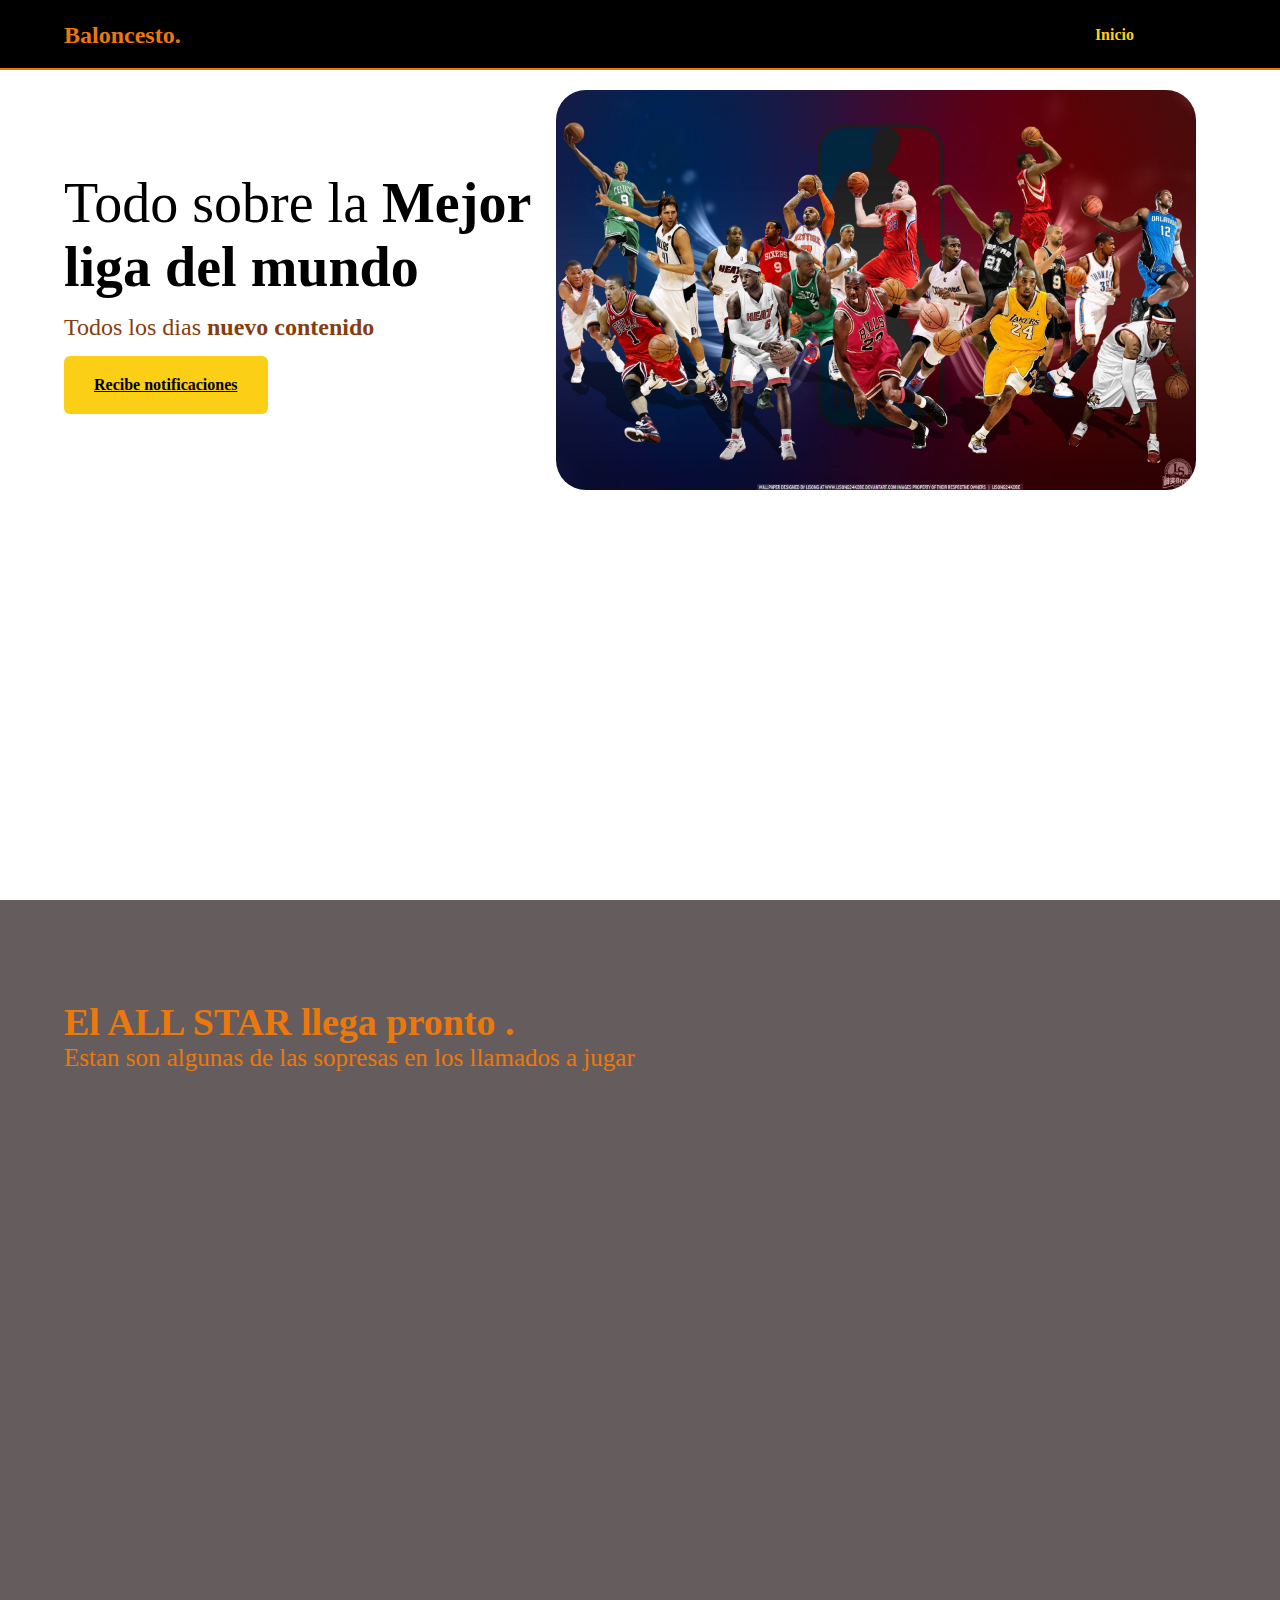
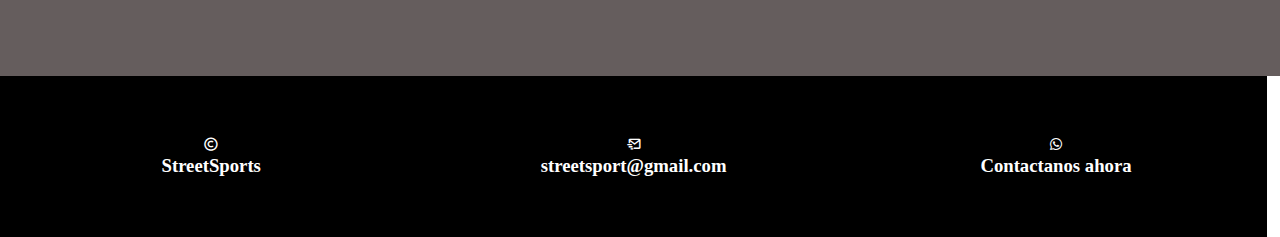
<file: Nba.html>
<!DOCTYPE html>
<html lang="es">
    <head>
        <meta charset="UTF-8">
       <meta http-equiv="X-UA-Compatible" content="IE=edge">
       <meta name="viewport" content="width=device-width, initial-scale=1.0">
       <meta keywords="Baloncesto, Nba">
       <meta author="Julian Donato /juliandonato01@gmail.com">
       <title>Baloncesto</title>
       <link rel="stylesheet" href="css/nba.css">
       
       <link href='https://unpkg.com/boxicons@2.0.9/css/boxicons.min.css' rel='stylesheet'>
    </head>

    <body id="body">
        <header class="hero">
            <nav class="nav__hero" id="head"  >
                <article class="container nav__container">
                    <main class="logo">
                        <h2 class="logo__name">Baloncesto<span class="point">.</span></h2>
                    </main>
                    <article class="links">
                        <a href="INDEX.html" class="link link--active">Inicio</a>
                        <a href="services" class="link link--active"></a>
                        <a href="testimony" class="link link--active"></a>
                        <a href="#" class="link link--active"></a>
                    </article>
                </article>
            </nav>
    
            <section class="container hero__main">
                <article class="hero__textos">
                    <h1 class="title">Todo sobre la <span class="title__active">Mejor liga del mundo</span></h1>
                    <p class="copy">Todos los dias <span class="copy__active">nuevo contenido</span>
                    </p>
                    <a href="https://wa.me/qr/VLO3P55L7WHZA1" class="cta">Recibe notificaciones</a>
                  
        
                </article>
                <main class="slider">
                    <ul>
                        <li> <img src="Nba_Img/header.jpg" alt=""></li>
                        <li> <img src="Nba_Img/cesta.jpg" alt=""></li>
                        <li> <img src="Nba_Img/dunk.jpg" alt=""></li>
                    </ul>
                </main>
        </header>        
                
            </section>

            <main>
                <section class="AllStar">
                    <article class="container">
                        <h2 class="Titulo_All">El ALL STAR llega pronto  <span class="point">.</span></h2>
                        <p class="Sub_all">Estan son algunas de las sopresas en los llamados a jugar</p>
                        <iframe width="1000" height="500" src="https://www.youtube.com/embed/z2YPmaqatqE" title="YouTube video player" frameborder="0" allow="accelerometer; autoplay; clipboard-write; encrypted-media; gyroscope; picture-in-picture" allowfullscreen id="video"></iframe>
                        
                    </article>
                </section>     
            </main>
       
        <footer class="footer">
    
                <article class="contact">
                    <id class="item_contact">
                        <i class='bx bx-copyright contact__icon' ></i>
                        <h3 class="contact__title">StreetSports</h3>
                        
                    </id>
                    <id class="item_contact">
                        <i class='bx bx-mail-send contact__icon' ></i>
                        <h3 class="contact__title">streetsport@gmail.com</h3>
                        
                    </id>
                    <id class="item_contact">
                        <i class='bx bxl-whatsapp contact__icon' ></i>
                        <h3 class="contact__title">Contactanos ahora</h3>
                        
                    </id>
                </article>
        </footer>
        
            

        

        
    </body>
</html>
</file>
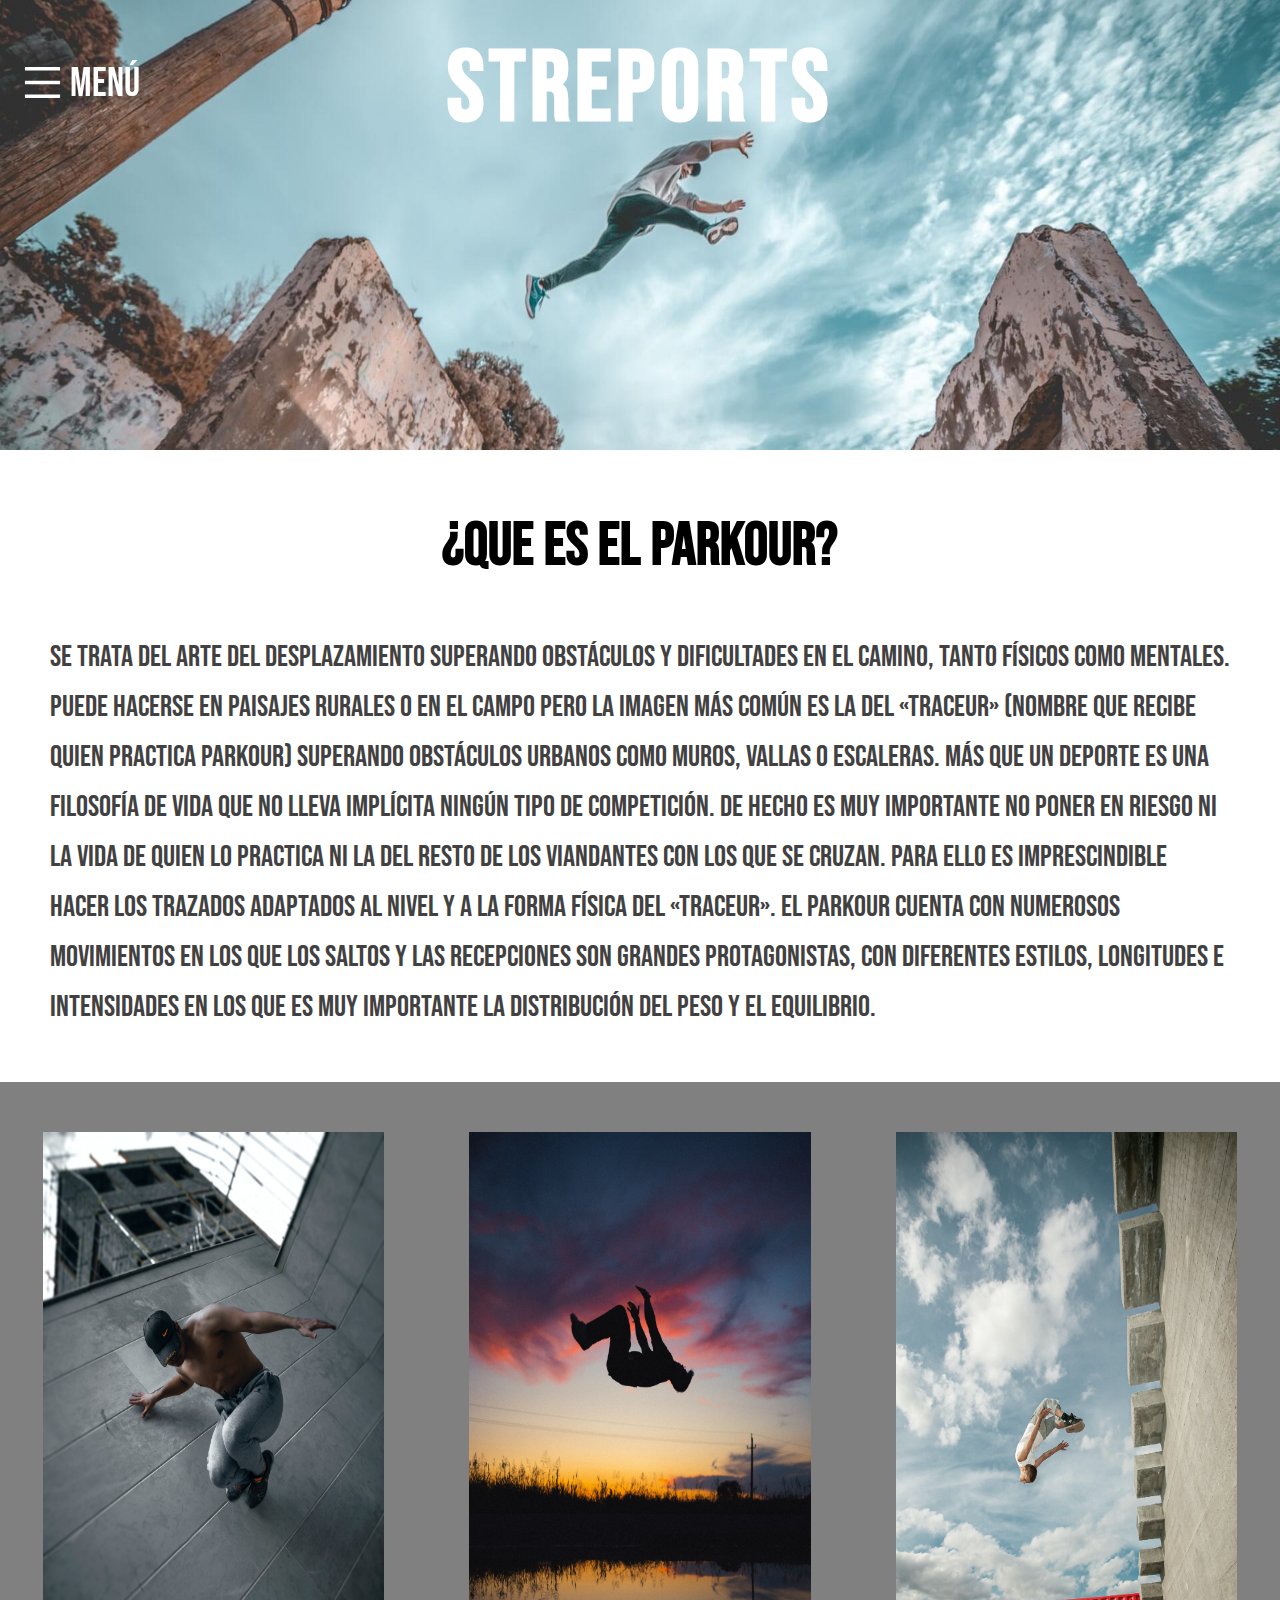
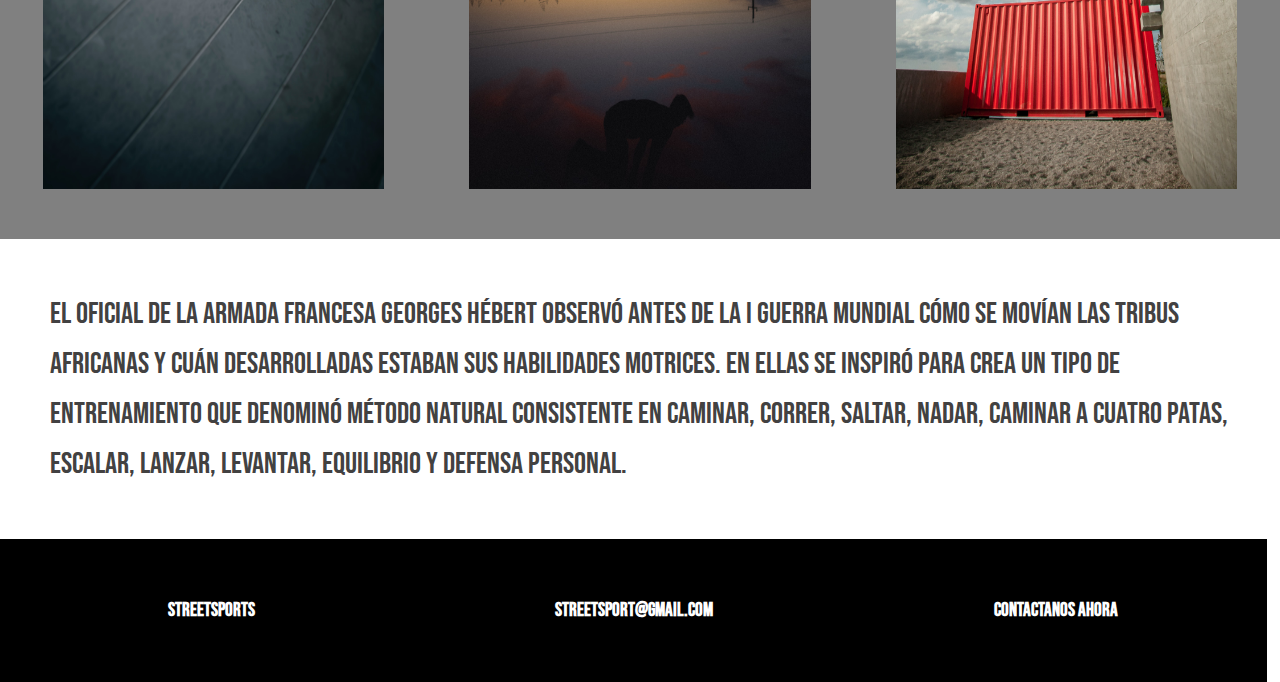
<file: Parkour.html>
<!DOCTYPE html> <!-- Etiqueta que indica docuento version 5.0 de HTML-->
<html> <!-- Esta etiqueta indica al explorador que existe un doc tipo html-->
<head>
    
    <meta charset="UTF-8">
    <meta charset="ISO-8859">
    <meta name="author" content="Daniel Mauricio Cuesta"/>
    <meta name="description" content="Es una pagina de venta de productos para mascotas"/>
    <meta name="keywords" content="venta,mascotas,productos,ofertas,animales">
    <meta name="copyright" content="https://www.youtube.com/">
    <meta name="date" content="2021-09-06T03:51:30+00:00">
    <meta property="og:title" content="Titulo" />
    <meta property="og:image" content=" http://example.com/image.jpg" />

    <link rel= "stylesheet" type= "text/css" href="css\Parkour.css">

    <title>tienda de mascotas</title>

</head>
<body>
    <header>
		<nav class = "navegacion">
            <article class="menu">
                <input type="checkbox" id="check">
                <label for="check" class="bar-btn">
                    <img src="/vector/menú.svg">
                    <p>Menú</p>
                </label>
                <article></article>
                <article></article>
                <ul class="lista">
                    <li><a href="index.html">Inicio</a></li>
                    <li><a href="Nba.html">Baloncesto</a></li>
                    <li><a href="skate.html">Skate</a></li>
                    <li><a href="#Informacion">Información</a></li>
                    <li><a href="#footer">Contacto</a></li>
                </ul>
            </article> 
            <article id="logo">
                <h1>streports</h1>
            </article>
		</nav>
	</header>
    <main>
        <section class="seccion_1">
            <article>
                <img src="img/st_4.jpg">
            </article>
        </section>
        <section class="seccion_2">
            <article>
                <h1 id="Informacion">¿Que es el Parkour?</h1>
                <p>Se trata del arte del desplazamiento superando obstáculos y dificultades en el camino, tanto físicos como mentales. Puede hacerse en paisajes rurales o en el campo pero la imagen más común es la del «traceur» (nombre que recibe quien practica parkour) superando obstáculos urbanos como muros, vallas o escaleras. Más que un deporte es una filosofía de vida que no lleva implícita ningún tipo de competición. De hecho es muy importante no poner en riesgo ni la vida de quien lo practica ni la del resto de los viandantes con los que se cruzan. Para ello es imprescindible hacer los trazados adaptados al nivel y a la forma física del «traceur».

                    El parkour cuenta con numerosos movimientos en los que los saltos y las recepciones son grandes protagonistas, con diferentes estilos, longitudes e intensidades en los que es muy importante la distribución del peso y el equilibrio.
                </p>
            </article>
        </section>
        <section class="seccion_3">
            <article>
                <img src="img/st_5.jpg">
                <img src="img/st_6.jpg">
                <img src="img/st_7.jpg">
            </article>
        </section>
        <section class="seccion_2">
            <article>
                <p>
                    El oficial de la armada francesa Georges Hébert observó antes de la I Guerra Mundial cómo se movían las tribus africanas y cuán desarrolladas estaban sus habilidades motrices. En ellas se inspiró para crea un tipo de entrenamiento que denominó método natural consistente en caminar, correr, saltar, nadar, caminar a cuatro patas, escalar, lanzar, levantar, equilibrio y defensa personal.
                </p>
            </article>
        </section>
    </main>
    <footer class="footer" id="footer">
    
        <article class="contact">
            <id class="item_contact">
                <i class='bx bx-copyright contact__icon' ></i>
                <h3 class="contact__title">StreetSports</h3>
                
            </id>
            <id class="item_contact">
                <i class='bx bx-mail-send contact__icon' ></i>
                <h3 class="contact__title">streetsport@gmail.com</h3>
                
            </id>
            <id class="item_contact">
                <i class='bx bxl-whatsapp contact__icon' ></i>
                <h3 class="contact__title">Contactanos ahora</h3>
                
            </id>
        </article>
    </footer>
</body>
<script src="js/index.js"></script>
</html>
</file>
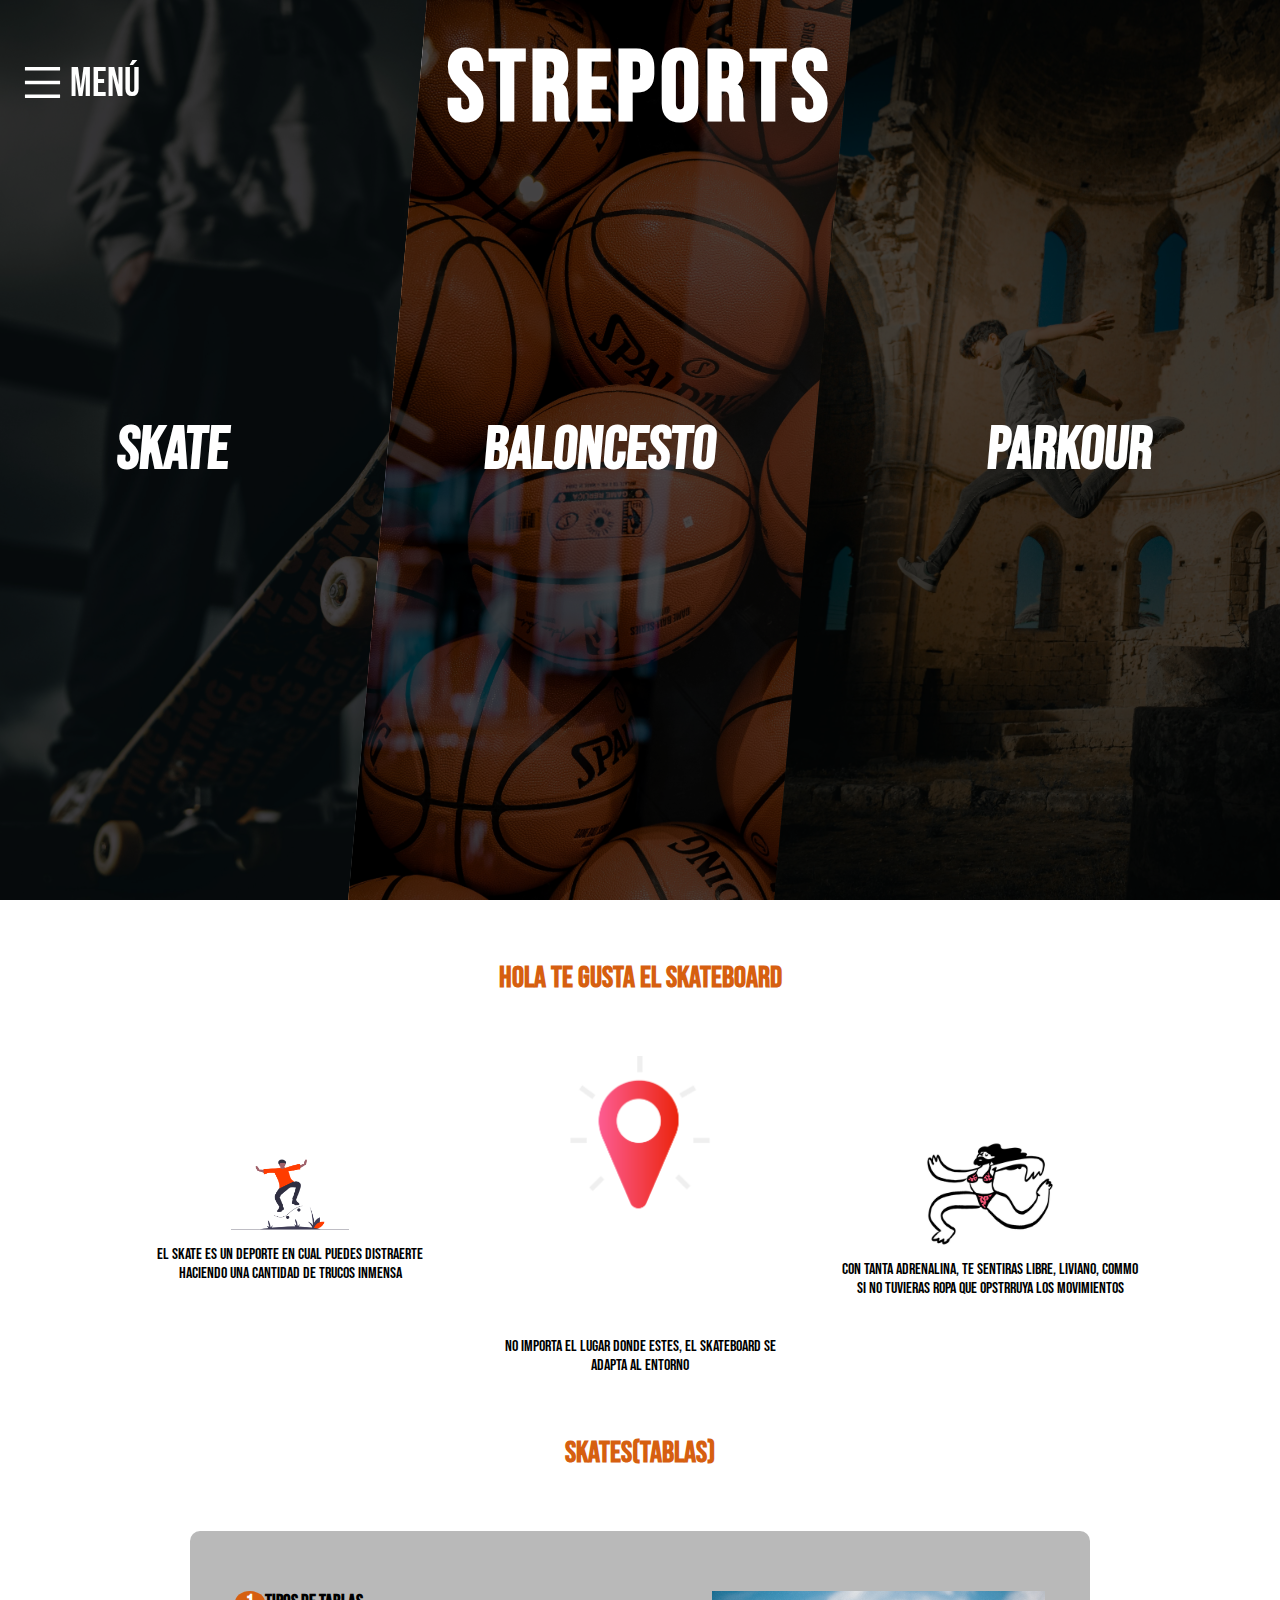
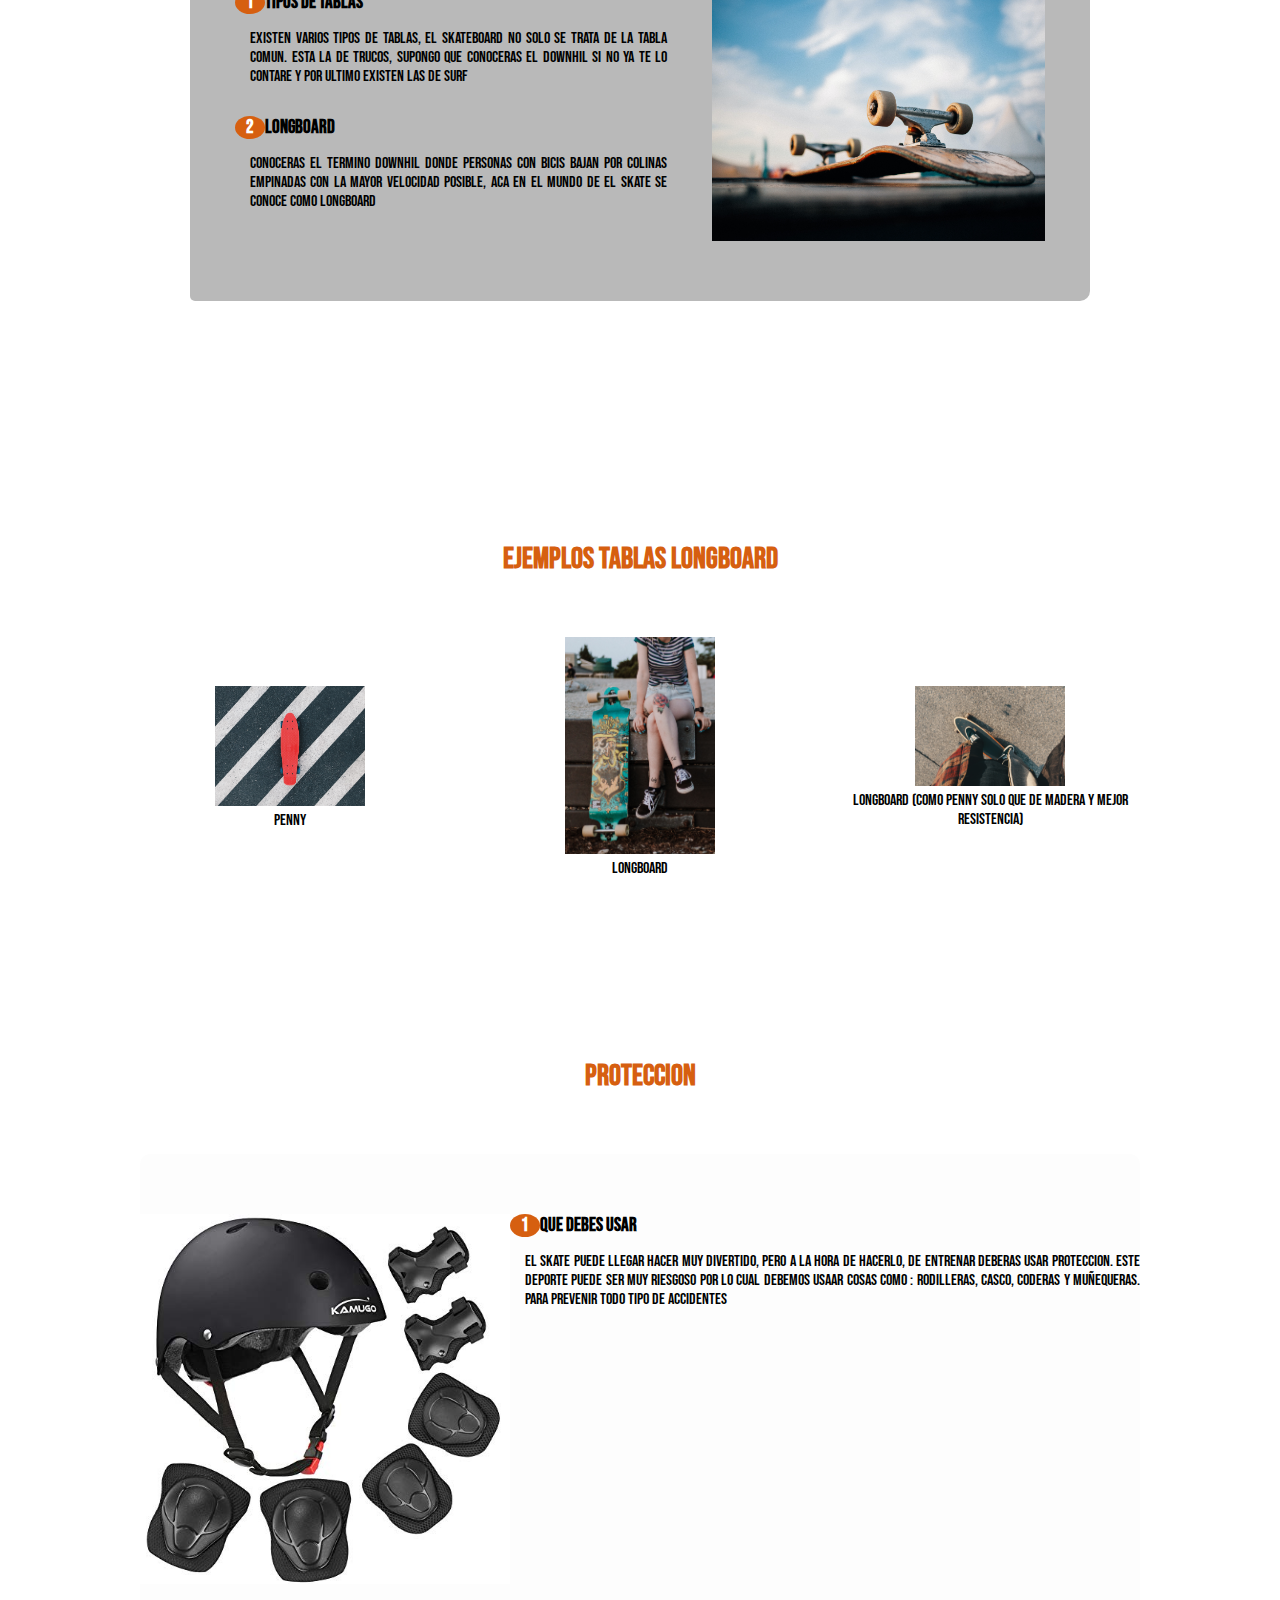
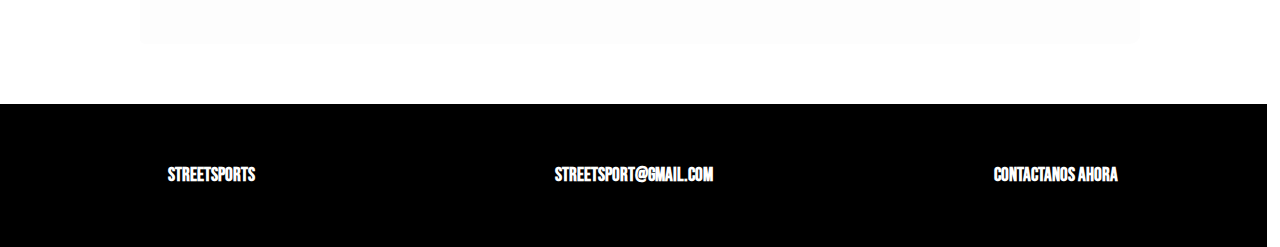
<file: skate.html>
<!DOCTYPE html>
<html lang="en">
<head>
    <meta charset="UTF-8">
    <meta http-equiv="X-UA-Compatible" content="IE=edge">
    <meta name="viewport" content="width=device-width, initial-scale=1.0">
    <link rel="stylesheet" href="css/skate.css">
    <title>Document</title>
</head>
<body>
    <header>
		<nav class = "navegacion">
            <article class="menu">
                <input type="checkbox" id="check">
                <label for="check" class="bar-btn">
                    <img src="/vector/menú.svg">
                    <p>Menú</p>
                </label>
                <article></article>
                <article></article>
                <ul class="lista">
                    <li><a href="INDEX.html">Inicio</a></li>
                    <li><a href="#Información">Información</a></li>
                    <li><a href="#Contacto">Contacto</a></li>
                </ul>
            </article> 
            <article id="logo">
                <h1>streports</h1>
            </article>
		</nav>
	</header>
    <main>
        <section class="seccion_1">
            <article id="im1">
                <article></article>
                <h2 class="titulo"><a href="skate.html">Skate</a></h2>
            </article>
            <article id="im2">
                <article></article>
                <h2 class="titulo"><a href="Nba.html">Baloncesto</a></h2>
            </article>
            <article id="im3">
                <article></article>
                <h2 class="titulo"><a href="Parkour.html">Parkour</a></h2>
            </article>
        </section>
    <section class="contenedor">
        <section class="servis">
          <article id="Información">
              <h2 class="titulos">Hola te gusta el skateboard</h2>
              <section class="servicio-cont">
              <article class="servicio-ind">
                  <img src="img/jump.png" alt="" class="imgn">
                  <p>El skate es un deporte en cual puedes distraerte haciendo una cantidad de trucos inmensa</p>
              </article>
              <article class="servicio-ind">
                <img src="img/ubicacion.png" alt="" class="img">
                <p>No importa el lugar donde estes, el skateboard se adapta al entorno</p>
            </article>
              <article class="servicio-ind">
                <img src="img/aire.png" alt="" class="imgn">
                <p>Con tanta adrenalina, te sentiras libre, liviano, commo si no tuvieras ropa que opstrruya los movimientos </p>
                </article>
              </section>
                <section class="contenedor skate">
                    <h2 class="titulos">skates(tablas)</h2>
                    <article class="contenedor-skate">
                        <article class="textos">
                            <h3><span>1</span>tipos de tablas</h3>
                            <p>Existen varios tipos de tablas, el skateboard no solo se trata de la tabla comun. Esta la de trucos, supongo que conoceras el downhil si no ya te lo contare y por ultimo existen las de surf</p>
                            <h3><span>2</span>Longboard</h3>
                            <p>Conoceras el termino downhil donde personas con bicis bajan por colinas empinadas con la mayor velocidad posible, aca en el mundo de el skate se conoce como longboard</p>
                        </article> 
                      <img src="img/tabla.jpg" alt="" class="imagen">    
                    </article>
                
              </section>
          </article>
        </section>
        </section>
        <section class="contenedor">
            <section class="servis">
              <article>
                  <h2 class="titulos">Ejemplos tablas Longboard</h2>
                  <section class="servicio-cont">
                  <article class="servicio-ind">
                      <img src="img/penny.jpg" alt="" class="img">
                      <p>PENNY</p>
                  </article>
                  <article class="servicio-ind">
                    <img src="img/long.jpg" alt="" class="img">
                    <p>LONGBOARD</p>
                    </article>
                    <article class="servicio-ind">
                        <img src="img/long2.jpg" alt="" class="img">
                        <p>LONGBOARD (como penny solo que de madera y mejor resistencia)</p>
                    </article>
                  </section>
              </article>
            </section>
            </section>
            <section class="contenedor skate">
                <h2 class="titulos">Proteccion</h2>
                <article class="contenedor-skate2">
                  <img src="img/proteccion.jpg" alt="" class="imagen">    
                  <article class="textos">
                      <h3><span>1</span>Que debes usar</h3>
                      <p>El skate puede llegar hacer muy divertido, pero a la hora de hacerlo, de entrenar deberas usar proteccion. este deporte puede ser muy riesgoso por lo cual debemos usaar cosas como : Rodilleras, Casco, Coderas y muñequeras. Para prevenir todo tipo de accidentes </p>
                  </article>     
                </article>
            </section>

            <footer class="footer" id="Contacto">
    
                <article class="contact">
                    <id class="item_contact">
                        <i class='bx bx-copyright contact__icon' ></i>
                        <h3 class="contact__title">StreetSports</h3>
                        
                    </id>
                    <id class="item_contact">
                        <i class='bx bx-mail-send contact__icon' ></i>
                        <h3 class="contact__title">streetsport@gmail.com</h3>
                        
                    </id>
                    <id class="item_contact">
                        <i class='bx bxl-whatsapp contact__icon' ></i>
                        <h3 class="contact__title">Contactanos ahora</h3>
                        
                    </id>
                </article>
        
            </footer>


</body>
<script src="js/index.js"></script>
</html>
</file>
<file: css/nba.css>
@import url('https://fonts.googleapis.com/css2?family=Bebas+Neue&display=swap');

*{
    margin: 0;
    padding: 0;
    box-sizing: border-box;
}

.body{
    font-family: 'Bebas Neue';
}

.container{
    width: 90%;
    max-width: 1200px;
    margin: 0 auto;
    overflow: hidden;
    padding: 100px 0;
    height: auto;
}

.hero{

    width: 100%;
    min-height: 100vh;
    background: #fff;
    align-items: center;
    
}

.nav__hero{
    background-color: black;
    color:rgb(236, 120, 12);
    height: 70px;
    border-bottom: 2px solid rgb(236, 120, 12);
}

.head{
    color: rgb(51, 48, 48);
}

.nav__container{
    display:  flex;
    align-items:  center;
    justify-content: space-between;
    height: inherit;
    padding: 0;

}

.logo_name{
    font-size: 150px;
}

.link{
    display: inline-block;
    color: #FACF16;
    text-decoration: none;
    font-weight: 300;
    padding: 10px;
}

.link :hover{
    color: #fff;

}

.link--active{
    color: #FACF16;
    font-weight: 700;
}
.point{
    color: Naranja rgb(214, 95, 16);
}

.hero__main{
    height: calc(100hv - 70px);
    display: flex;
    align-items: center;
    padding: 0;
    justify-content: space-between;
    height: inherit;
}


.hero__textos{
    width: 48%;
}

.title{
    font-size: 56px;
    font-weight: 300;
    color: black;

}

.title__active{
    color: Naranja rgb(214, 95, 16);
    font-weight: 700;
}

.copy{
    font-size: 24px;
    color: rgb(133, 62, 15);
    text-shadow: rgb(0, 0, 0);
    margin: 15px 0;
}

.copy__active{
    font-weight: 700;
}

.slider{
    width: 750px;
    height: 90%;
    margin: 20px;
    overflow: hidden;
}

.slider ul{
    display: flex;
    padding: 0;
    width: 300%;
    overflow: hidden;

    animation: cambio 20s infinite alternate;
}

.slider li{
    width: 100%;
    list-style: none;

}
.slider img{
    width: 100%;
    border-radius: 30px;
}

@keyframes cambio {
    0% {margin-left: 0; }
    20% {margin-left: 0;}
    
    25% {margin-left: -100%;}
    45% {margin-left: -100%;}

    75% {margin-left: -200%;}
    100% {margin-left: -200%;}
}

.cta{
    padding: 20px 30px;
    display: inline-block;
    background: #FACF16;
    text-align: none;
    color: black;
    font-weight: 700;
    box-shadow: #fff;
    border-radius: 6px;

}

.AllStar{
    background: rgba(90, 81, 81, 0.932);
}


.Titulo_All{
    font-size: 38px ;
    color: rgb(236, 120, 12);
}

.Sub_all{
   font-size: 25px;
   color: rgb(236, 120, 12);

}

.video{
    margin-top: 15px;
}

.footer{
    background: Naranja rgb(214, 95, 16);
}

.footer__copy{
    width: 100%;
    color: black;
    display: flex;
    flex-wrap: wrap;
}

.copyright{
    width: 100%;
}

.politicas__privacidad{
    color: inherit;
    text-decoration: none;
    display: inline-block;
    margin-top: 10px;
}

.politicas__privacidad:hover{
 text-decoration: underline;  
}

.get-email{
    width: 50%;
}

.socialmedia{
  margin-top: 24px;
  display: flex;
}

.socialmedia_icon{
    font-size: 18px;
    margin-right: 30px;
    display: inline-block;
}

.socialmedia_legend{
    margin-right: 16px;
}

.contact{
    display: flex;
    width: 100%;
    flex-wrap: wrap;
    color: #fff;
}

.item_contact{
    width: 33%;
    padding: 60px 0;
    text-align: center;
    background: black;
}
</file>
<file: css/skate.css>
@import url('https://fonts.googleapis.com/css2?family=Bebas+Neue&display=swap');
@import url('https://fonts.googleapis.com/css2?family=Anton&family=Rubik:wght@300&family=Source+Sans+Pro:wght@200&display=swap');
*{
    margin: 0;
    padding: 0;
    font-family: 'Bebas Neue', cursive;
}
.contenedor{
    padding: 60px 0;
    width: 90%;
    max-width: 1000px;
    margin: auto;
    overflow: hidden;
}

.titulos{
    color: rgb(214, 95, 16);
    font-size: 30px;
    text-align: center;
    margin-bottom: 60px;
}

.servis{
    background: #ffffff;
    padding-bottom: 60px;
    color: rgb(0, 0, 0);
    border-radius: 10px 10px 10px 5px;
}

.servicio-cont{
    display: flex;
    justify-content: space-between;
    align-items: center;
}

.servicio-ind{
    width: 30%;
    text-align: center;
}

.servicio-ind img{
    width: 50%;
}



.servicio-ind h3{
    margin: 10px 0;
    
}

.wave{
    position: absolute;
    bottom: 0;
    width: 100%;
}

.contenedor-skate{
    display: flex;
    justify-content: space-evenly;
    padding: 60px 0;  
    margin: auto;
    background-color: rgb(185, 185, 185);
    border-radius: 10px 10px 10px 5px;
}

.contenedor-skate2{
    display: flex;
    justify-content: space-evenly;
    padding: 60px 0;  
    margin: auto;
    background-color: rgb(253, 253, 253);
    border-radius: 10px 10px 10px 5px;
}

.imagen{
    width: 37%;
}

.contenedor-skate .textos{
    width: 48%;
}

.textos h3{
    margin-bottom: 15px;
}

.textos h3 span{
    background: rgb(214, 95, 16);
    color: #fff;
    border-radius: 100%;
    display: inline-block;
    text-align: center;
    width: 30px;
}

.textos p{
    padding: 0px 0px 30px 15px;
    font-weight: 300;
    text-align: justify;
}


.footer{
    background: Naranja rgb(214, 95, 16);
}

.footer__copy{
    width: 100%;
    color: black;
    display: flex;
    flex-wrap: wrap;
}

.copyright{
    width: 100%;
}

.politicas__privacidad{
    color: inherit;
    text-decoration: none;
    display: inline-block;
    margin-top: 10px;
}

.politicas__privacidad:hover{
 text-decoration: underline;  
}

.get-email{
    width: 50%;
}

.socialmedia{
  margin-top: 24px;
  display: flex;
}

.socialmedia_icon{
    font-size: 18px;
    margin-right: 30px;
    display: inline-block;
}

.socialmedia_legend{
    margin-right: 16px;
}

.contact{
    display: flex;
    width: 100%;
    flex-wrap: wrap;
    color: #fff;
}

.item_contact{
    width: 33%;
    padding: 60px 0;
    text-align: center;
    background: black;
}

/*Header*/

header{
    position: fixed;
    width: 100%;
    height: 17vh;
    z-index: 10;
    transition: all 500ms ease-out;
}
/*clase con js para poner un fondo al hacer scroll*/
header.abajo{
    background-color: black;
}
header.abajo .lista{
    background-color: black;
    padding-right: 20px;
    padding-bottom: 20px;
}
body{
    width: 100%;
    background: white;
}

.navegacion{
    padding: 30px 0px 0px 0px;
    display: grid;
    grid-template-columns: 1fr 1fr 1fr;
}
.menu{
    padding-top: 30px;
    padding-left: 20px;
    justify-self: start;
    align-self: center;
    cursor: pointer;
    display: grid;
}
.bar-btn{
    display: grid;
    grid-template-columns: 30% 70%;
    width: 150px;
    cursor: pointer;  
}
.bar-btn>p{
    padding-left: 5px;
    font-size: 40px;
    color: white;
}
.bar-btn>img{
    filter:invert(100%) sepia(100%) saturate(2%) hue-rotate(319deg) brightness(102%) contrast(101%);
}

.lista{
    padding-left: 50px;
    visibility: hidden;
    list-style: none;
}

.lista li a{
    text-decoration: none;
    color: white;
    font-size: 30px;
}
.lista li a:hover{
    color: rgb(218, 216, 216);
}

#check{
    display: none;
}
#check:checked ~ .lista{
    visibility: visible;
}

#logo{
    justify-self: center;
}
#logo>h1{
    font-family: 'Bebas Neue', cursive;
    letter-spacing: 5px;
    font-size: 100px;
    color:white;
}



/*seccion numero 1  , imagenes diagonales*/


.seccion_1{
    z-index: 1;
    width: 100%;
    display: grid;
    grid-template-columns: 1fr 1fr 1fr;
    align-items: center;
    overflow: hidden;
    position: relative;
    
}
#im1{
    display: grid;
    grid-template-rows: 100%;
    background-image: url(../img/st_2.jpg);
    background-size: cover;
    width: 100%;
    height: 100vh;
    transform-origin: top;
    transform: skewX(-5deg);
}
#im1>article{
    background-color: black;
    transition: all 500ms ease-out;
    opacity: 70%;
}
#im1:hover article{
    opacity: 0%;
}
.titulo a{
    text-decoration: none;
    color: white;
    font-size: 60px;
}
.titulo a:hover{
    color: rgb(218, 216, 216);
}
.titulo{
    position:absolute;
    justify-self: center;
    align-self: center;
    
}
#titulo{
    position:absolute;
}
#im2{
    display: grid;
    grid-template-rows: 100%;
    background-image: url(../img/st_3.jpg);
    background-size: cover;
    width: 100%;
    height: 100vh;
    transform-origin: top;
    transform: skewX(-5deg);
}
#im2>article{
    background-color: black;
    transition: all 500ms ease-out;
    opacity: 70%;
}
#im2:hover article{
    opacity: 0%;
}
#im3{
    display: grid;
    grid-template-rows: 100%;
    justify-self: start;
    background-image: url(../img/st_1.jpg);
    background-size: cover;
    width: 120%;
    height: 100vh;
    transform-origin: top;
    transform: skewX(-5deg);
}
#im3>article{
    background-color: black;
    transition: all 500ms ease-out;
    opacity: 70%;
}
#im3:hover article{
    opacity: 0%;
}
</file>
